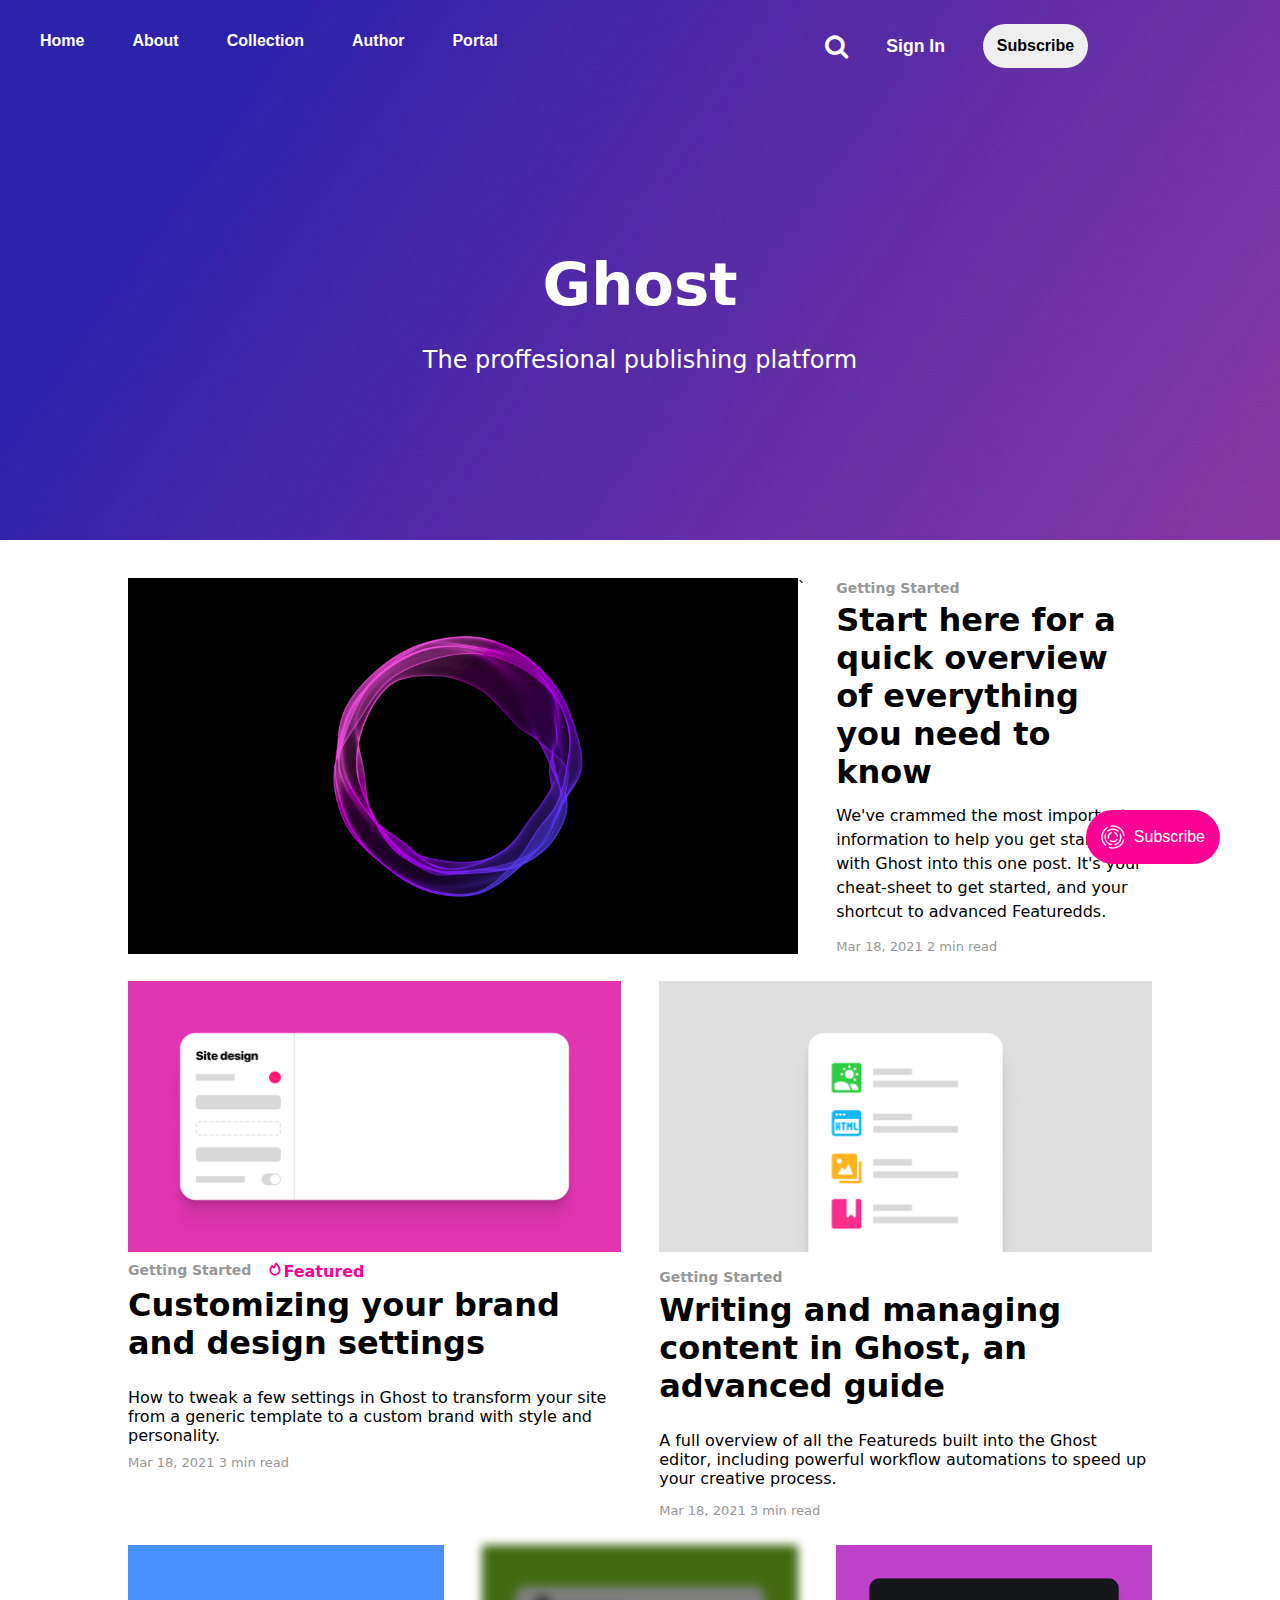
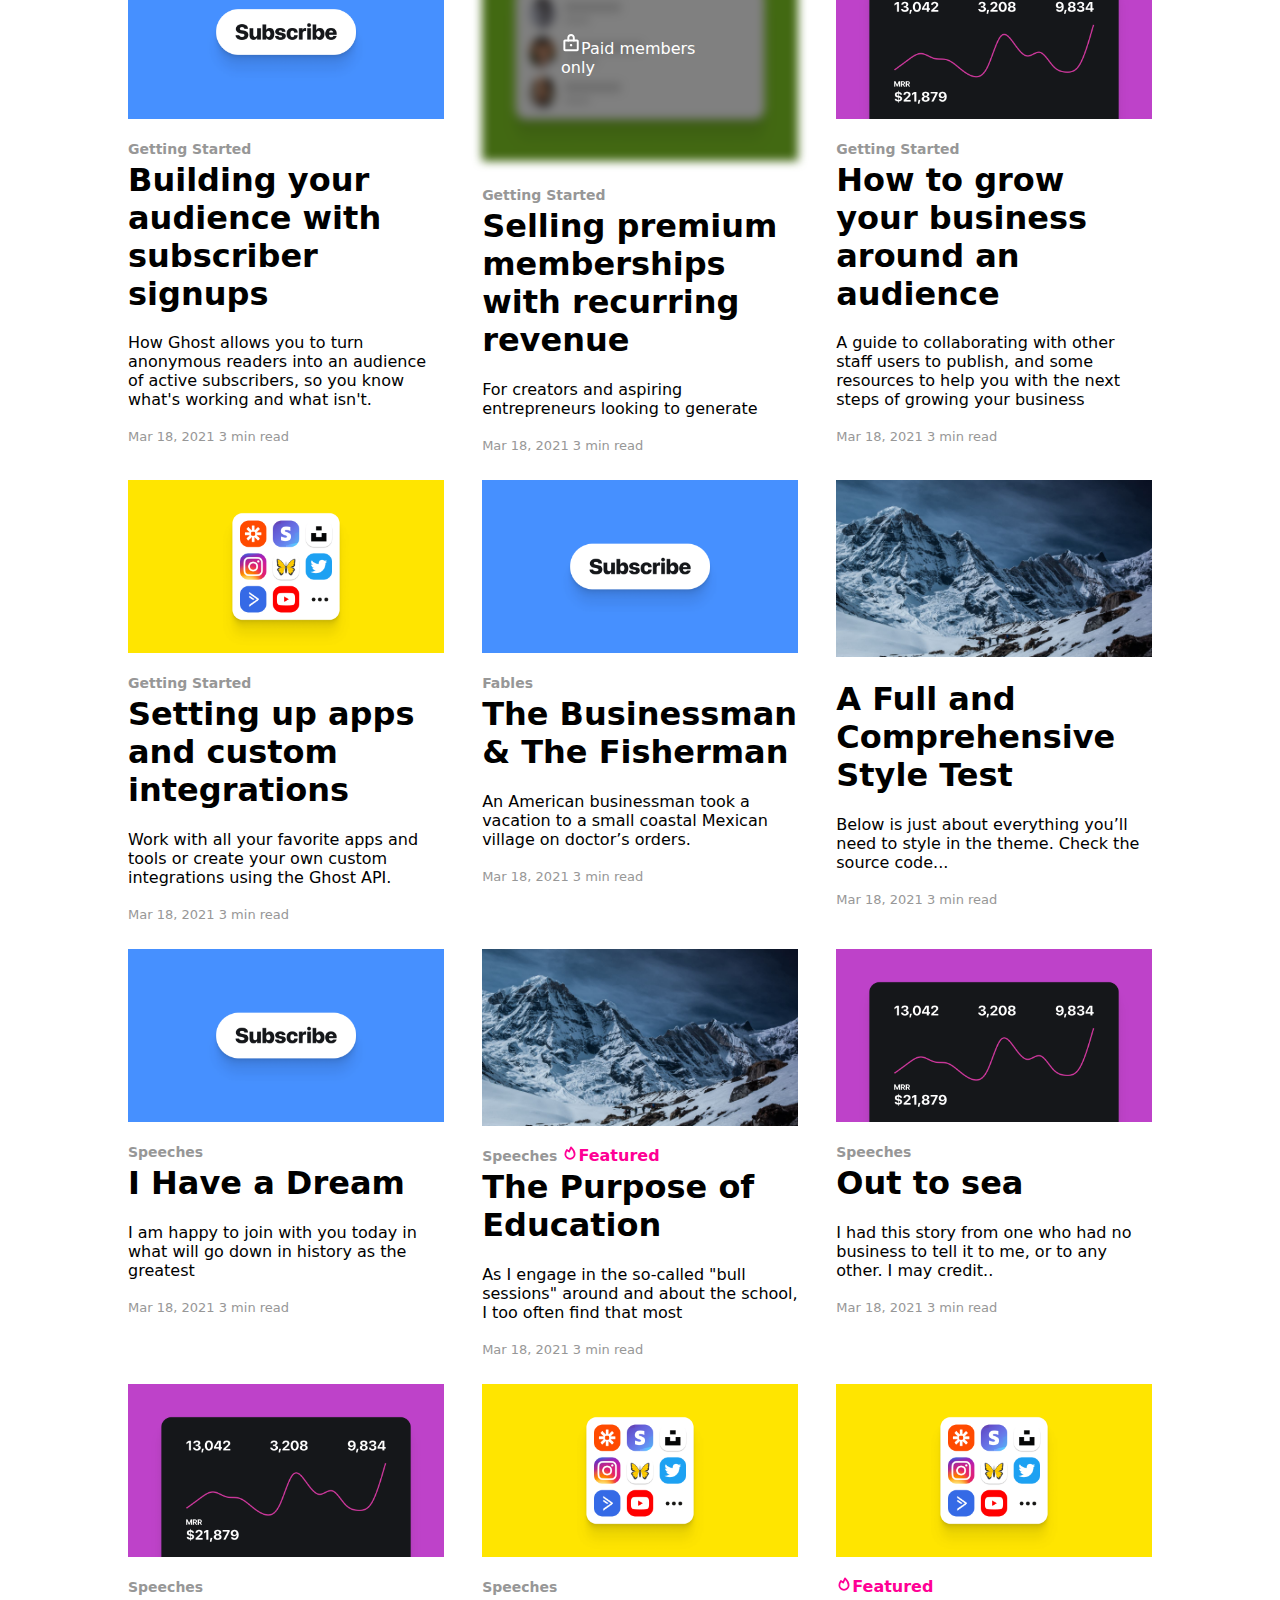
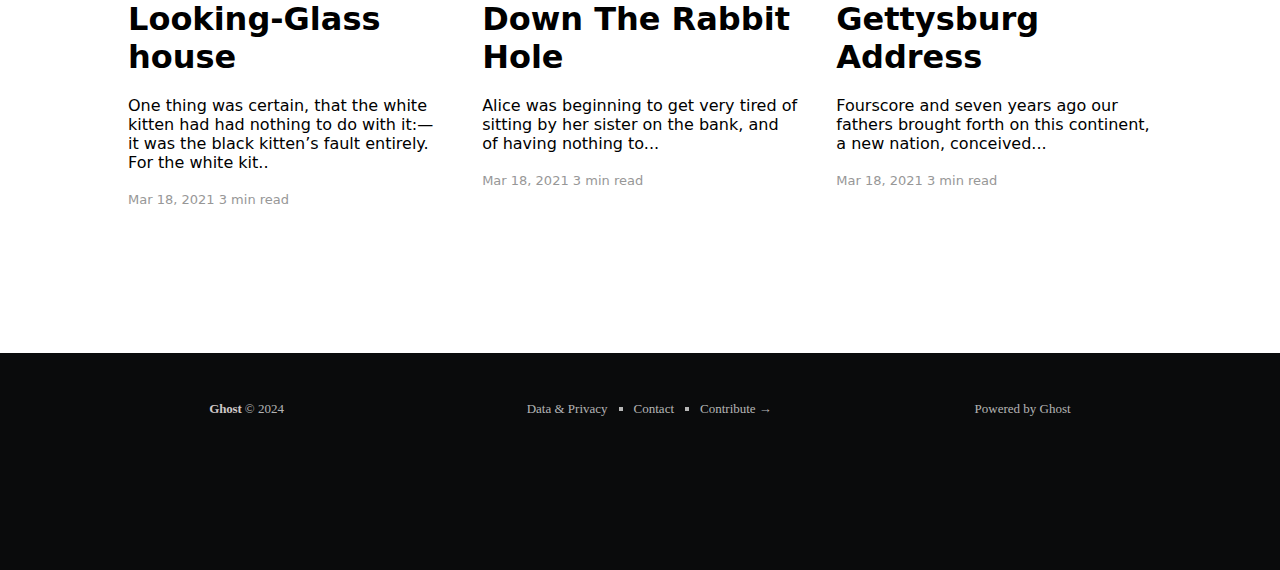
<file: index.html>
<!DOCTYPE html>
<html lang="en">
<head>
    <meta charset="UTF-8">
    <meta name="viewport" content="width=device-width, initial-scale=1.0">
    <meta name="description" content="A ghost website">
    <link rel="stylesheet" href="/stylesheet.css">
    <link rel="stylesheet" href="https://cdnjs.cloudflare.com/ajax/libs/font-awesome/4.7.0/css/font-awesome.min.css">
    <link rel="icon" href="https://demo.ghost.io/content/images/size/w256h256/2021/03/favicon.png" type="image/png">
    <title>Ghost</title>
</head>
<body>
    <div class="viewport">
        <header class="header-grid">
            <nav class="main-site-nav">
                <ul>
                    <li>Home </li>
                    <li>About</li>
                    <li>Collection</li>
                    <li>Author</li>
                    <li>Portal</li>
                </ul>
            </nav>
            <div class="site-icon">
                <div><i class="fa fa-search"></i></div>
                <div><i class="fa fa-bars"></i></div>
            </div>
            <div class="user-action">
                <i class="fa fa-search" style="font-size:25px; color: #ffff; align-self: center;"></i>
                <button class="Sign-in">Sign In</button>
                <button class="Subscribe">Subscribe</button>
            </div>
            <div class="head-name">
                <h1>Ghost</h2>
                <p>The proffesional publishing platform</p>
            </div>
        </header>
        <main>
        <div class="content-grid">
        <article class="post-1">
            <img src="images/welcome-to-ghost.png">
        `</article>
        <div class="post-1-content">
            <header>
                <span class="start">Getting Started</span>
                <h2>
                    Start here for a quick overview of everything you need to know
                </h2>
            </header>
            <div class="post-1-text">We've crammed the most important information to help you get started with Ghost into this one post. It's your cheat-sheet to get started, and your shortcut to advanced Featuredds.</div>
            <footer>
                <time datetime="2021-03-18">Mar 18, 2021</time>
                    <span>2 min read</span>
            </footer>
        </div>
        <article class="post-2">
            <img src="/images/article-2.png" alt="post-2" >
            <div> 
                <header class="post-head">
                    <div>
                        <span class="start">Getting Started</span>
                        
                        <span class="featured"><svg width="16" height="15" viewBox="0 0 16 17" fill="none" xmlns="http://www.w3.org/2000/svg" style="align-content: center;">
                            <path d="M4.49365 4.58752C3.53115 6.03752 2.74365 7.70002 2.74365 9.25002C2.74365 10.6424 3.29678 11.9778 4.28134 12.9623C5.26591 13.9469 6.60127 14.5 7.99365 14.5C9.38604 14.5 10.7214 13.9469 11.706 12.9623C12.6905 11.9778 13.2437 10.6424 13.2437 9.25002C13.2437 6.00002 10.9937 3.50002 9.16865 1.68127L6.99365 6.25002L4.49365 4.58752Z" stroke="currentColor" stroke-width="2" stroke-linecap="round" stroke-linejoin="round"></path>
                        </svg>Featured</span>
                    </div>
                    <h2 >
                        Customizing your brand and design settings
                    </h2>
                </header>
                <div>How to tweak a few settings in Ghost to transform your site from a generic template to a custom brand with style and personality.</div>
            </div>
            <footer>
                <time datetime="2021-03-18">Mar 18, 2021</time>
                    <span>3 min read</span>
            </footer>
        </article>
        <article class="post-3">
            <img src="/images/article-3.png" alt="post-3">
            <div> 
                <header class="post-head">
                    <span class="start">Getting Started</span>
                    <h2>
                        Writing and managing content in Ghost, an advanced guide
                    </h2>
                </header>
                <div>A full overview of all the Featureds built into the Ghost editor, including powerful workflow automations to speed up your creative process.</div>
            </div>
            <footer >
                <time datetime="2021-03-18">Mar 18, 2021</time>
                    <span>3 min read</span>
            </footer>
        </article>
        <article class="post-1-3">
        <img src="/images/post-4.png" alt="post-4">
        <div> 
            <header>
                <span class="start">Getting Started</span>
                <h2>
                    Building your audience with subscriber signups
                </h2>
            </header>
            
            <div class="post-text">How Ghost allows you to turn anonymous readers into an audience of active subscribers, so you know what's working and what isn't.</div>
            </div>
            <footer>
                <time datetime="2021-03-18">Mar 18, 2021</time>
                    <span>3 min read</span>
            </footer> 
        </article>
        <article class="post-3-5">
                <div class="paid-member-section"><img src="images/post-5.png" id="paid" class="Paid-members"><div><span><svg width="20" height="19.5" viewBox="0 0 20 20" fill="none" xmlns="http://www.w3.org/2000/svg">
                    <path d="M16.25 6.875H3.75C3.40482 6.875 3.125 7.15482 3.125 7.5V16.25C3.125 16.5952 3.40482 16.875 3.75 16.875H16.25C16.5952 16.875 16.875 16.5952 16.875 16.25V7.5C16.875 7.15482 16.5952 6.875 16.25 6.875Z" stroke="currentColor" stroke-width="2" stroke-linecap="round" stroke-linejoin="round"></path>
                    <path d="M7.1875 6.875V4.0625C7.1875 3.31658 7.48382 2.60121 8.01126 2.07376C8.53871 1.54632 9.25408 1.25 10 1.25C10.7459 1.25 11.4613 1.54632 11.9887 2.07376C12.5162 2.60121 12.8125 3.31658 12.8125 4.0625V6.875" stroke="currentColor" stroke-width="2" stroke-linecap="round" stroke-linejoin="round"></path>
                    <path d="M10 13.125C10.6904 13.125 11.25 12.5654 11.25 11.875C11.25 11.1846 10.6904 10.625 10 10.625C9.30964 10.625 8.75 11.1846 8.75 11.875C8.75 12.5654 9.30964 13.125 10 13.125Z" fill="currentColor"></path>
                </svg>Paid members only</span></div></img></div>
                <div> 
                    <header>
                        <div>
                            <span class="start">Getting Started</span>
                        </div>
                        <h2>
                            Selling premium memberships with recurring revenue
                        </h2>
                    </header>
                    <div class="post-text">For creators and aspiring entrepreneurs looking to generate</div>
                </div>
                <footer>
                    <time datetime="2021-03-18">Mar 18, 2021</time>
                        <span>3 min read</span>
                </footer> 
            </article>
        </article>
        <article class="post-5-7">
            <img src="images/post-6.png" alt="post-6">
            <div> 
                <header>
                    <div>
                        <span class="start">Getting Started</span>
                    </div>
                    <h2>
                        How to grow your business around an audience
                    </h2>
                </header>
                <div class="post-text">A guide to collaborating with other staff users to publish, and some resources to help you with the next steps of growing your business</div>
                </div>
                <footer>
                    <time datetime="2021-03-18">Mar 18, 2021</time>
                        <span>3 min read</span>
                </footer> 
        </article>
        <article class="post-1-3">
            <img src="images/post-7.png" alt="post-7">
            <div> 
                <header>
                    <div>
                        <span class="start">Getting Started</span>
                    </div>
                    <h2>
                        Setting up apps and custom integrations
                    </h2>
                </header>
                <div class="post-text">Work with all your favorite apps and tools or create your own custom integrations using the Ghost API.</div>
                </div>
                <footer>
                    <time datetime="2021-03-18">Mar 18, 2021</time>
                        <span>3 min read</span>
                </footer> 
        </article>
        <article class="post-3-5" >
            <img src="/images/post-4.png" alt="post-8">
        <div> 
            <header>
                <div>
                    <span class="start">Fables</span>
                </div>
                <h2>
                    The Businessman &amp; The Fisherman
                </h2>
            </header>
            
            <div class="post-text">An American businessman took a vacation to a small coastal Mexican village on
                doctor’s orders.</div>
            </div>
            <footer>
                <time datetime="2021-03-18">Mar 18, 2021</time>
                    <span>3 min read</span>
            </footer> 
        </article>
        <article class="post-5-7">
            <img src="/images/post-13.jpg" alt="post-9">
            <div> 
                <header>
                    <h2>
                        A Full and Comprehensive Style Test
                    </h2>
                </header>
                <div class="post-text">Below is just about everything you’ll need to style in the theme. Check the
                    source code...</div>
                </div>
                <footer>
                    <time datetime="2021-03-18">Mar 18, 2021</time>
                        <span>3 min read</span>
                </footer> 
        </article>
        <article class="post-1-3">
            <img src="images/post-4.png" alt="post-10">
            <div> 
                <header>
                    <div>
                        <span class="start">Speeches</span>
                    </div>
                    <h2>
                        I Have a Dream
                    </h2>
                </header>
                <div class="post-text">I am happy to join with you today in what will go down in history as the
                    greatest</div>
                </div>
                <footer>
                    <time datetime="2021-03-18">Mar 18, 2021</time>
                        <span>3 min read</span>
                </footer> 
        </article>
        <article class="post-3-5">
            <img src="/images/post-13.jpg" alt="post-11">
            <div> 
                <header>
                    <div>
                        <span class="start">Speeches</span>
                        <span class="featured"><svg width="16" height="15" viewBox="0 0 16 17" fill="none" xmlns="http://www.w3.org/2000/svg" style="align-content: center;">
                            <path d="M4.49365 4.58752C3.53115 6.03752 2.74365 7.70002 2.74365 9.25002C2.74365 10.6424 3.29678 11.9778 4.28134 12.9623C5.26591 13.9469 6.60127 14.5 7.99365 14.5C9.38604 14.5 10.7214 13.9469 11.706 12.9623C12.6905 11.9778 13.2437 10.6424 13.2437 9.25002C13.2437 6.00002 10.9937 3.50002 9.16865 1.68127L6.99365 6.25002L4.49365 4.58752Z" stroke="currentColor" stroke-width="2" stroke-linecap="round" stroke-linejoin="round"></path>
                        </svg>Featured</span>
                    </div>
                    <h2>
                        The Purpose of Education
                    </h2>
                </header>
                <div class="post-text">As I engage in the so-called "bull sessions" around and about the school, I too often find that most</div>
                </div>
                <footer>
                    <time datetime="2021-03-18">Mar 18, 2021</time>
                        <span>3 min read</span>
                </footer> 
        </article>
        <article class="post-5-7">
            <img src="/images/post-6.png" alt="post-12">
            <div> 
                <header>
                    <div>
                        <span class="start">Speeches</span>
                    </div>
                    <h2>
                        Out to  sea
                    </h2>
                </header>
                <div class="post-text">I had this story from one who had no business to tell it to me, or to any other.
                    I may credit..</div>
                </div>
                <footer>
                    <time datetime="2021-03-18">Mar 18, 2021</time>
                        <span>3 min read</span>
                </footer> 
        </article>
        <artticle class="post-1-3">
            <img src="images/post-6.png" alt="post-13">
            <div> 
                <header>
                    <div>
                        <span class="start">Speeches</span>
                    </div>
                    <h2>
                        Looking-Glass house 
                    </h2>
                </header>
                <div class="post-text">One thing was certain, that the white kitten had had nothing to do with it:— it
                    was the black kitten’s fault entirely. For the white kit..</div>
                </div>
                <footer>
                    <time datetime="2021-03-18">Mar 18, 2021</time>
                        <span>3 min read</span>
                </footer> 
        </artticle>
        <article class="post-3-5">
            <img src="/images/post-7.png" alt="post-14">
            <div> 
                <header>
                    <div>
                        <span class="start">Speeches</span>
                    </div>
                    <h2>
                        Down The Rabbit Hole
                    </h2>
                </header>
                <div class="post-text">Alice was beginning to get very tired of sitting by her sister on the bank, and
                    of having nothing to...</div>
                </div>
                <footer>
                    <time datetime="2021-03-18">Mar 18, 2021</time>
                        <span>3 min read</span>
                </footer> 
        </article>
        <article class="post-5-7">
            <img src="/images/post-7.png" alt="post-14">
            <div> 
                <header>
                    <span class="featured"><svg width="16" height="15" viewBox="0 0 16 17" fill="none" xmlns="http://www.w3.org/2000/svg" style="align-content: center;">
                        <path d="M4.49365 4.58752C3.53115 6.03752 2.74365 7.70002 2.74365 9.25002C2.74365 10.6424 3.29678 11.9778 4.28134 12.9623C5.26591 13.9469 6.60127 14.5 7.99365 14.5C9.38604 14.5 10.7214 13.9469 11.706 12.9623C12.6905 11.9778 13.2437 10.6424 13.2437 9.25002C13.2437 6.00002 10.9937 3.50002 9.16865 1.68127L6.99365 6.25002L4.49365 4.58752Z" stroke="currentColor" stroke-width="2" stroke-linecap="round" stroke-linejoin="round"></path>
                    </svg>Featured</span>
                    <h2>
                        Gettysburg Address
                    </h2>
                </header>
                <div class="post-text">Fourscore and seven years ago our fathers brought forth on this continent, a new
                    nation, conceived...</div>
                </div>
                <footer>
                    <time datetime="2021-03-18">Mar 18, 2021</time>
                        <span>3 min read</span>
                </footer> 
        </article>
        </div>
        </main>
    </div>
    <footer class="main-footer">
        <div class="footer-inner">
            <section class="copyright"><b>Ghost</b> © 2024</section>
                <nav class="footer-nav">
                    <ul>
                        <li id="type-none">Data & Privacy</li>
                        <li>Contact</li>
                        <li>Contribute →</li>
                    </ul>
                </nav>
            <div>Powered by Ghost</div>
        </div>
    </footer>
     <div>
        <button class="subscribe-float">
        <svg width="26" height="26" viewBox="0 0 26 26" fill="none" xmlns="http://www.w3.org/2000/svg" style="width: 24px; height: 24px; color: rgb(255, 255, 255);">
            <path d="M17.903 12.016c-.332-1.665-1.491-3.032-3.031-3.654M11.037 8.4C9.252 9.163 8 10.935 8 13c0 .432.055.85.158 1.25M10.44 17.296c.748.447 1.624.704 2.56.704 1.71 0 3.22-.858 4.12-2.167M15.171 21.22c3.643-.96 6.329-4.276 6.329-8.22 0-1.084-.203-2.121-.573-3.075M18.611 6.615C17.114 5.3 15.151 4.5 13 4.5c-2.149 0-4.112.797-5.608 2.113M5.112 9.826c-.395.98-.612 2.052-.612 3.174 0 4.015 2.783 7.38 6.526 8.27" stroke="#fff" stroke-width="1.5" stroke-linecap="round"></path><path d="M8.924 24.29c1.273.46 2.645.71 4.076.71 5.52 0 10.17-3.727 11.57-8.803M6.712 2.777C3.285 4.89 1 8.678 1 13c0 3.545 1.537 6.731 3.982 8.928M24.849 11.089C23.933 5.369 18.977 1 13 1c-.69 0-1.367.058-2.025.17" stroke="#fff" stroke-width="1.5" stroke-linecap="round"></path>
        </svg>Subscribe
        </button>
    </div>
</body>
</html>
</file>
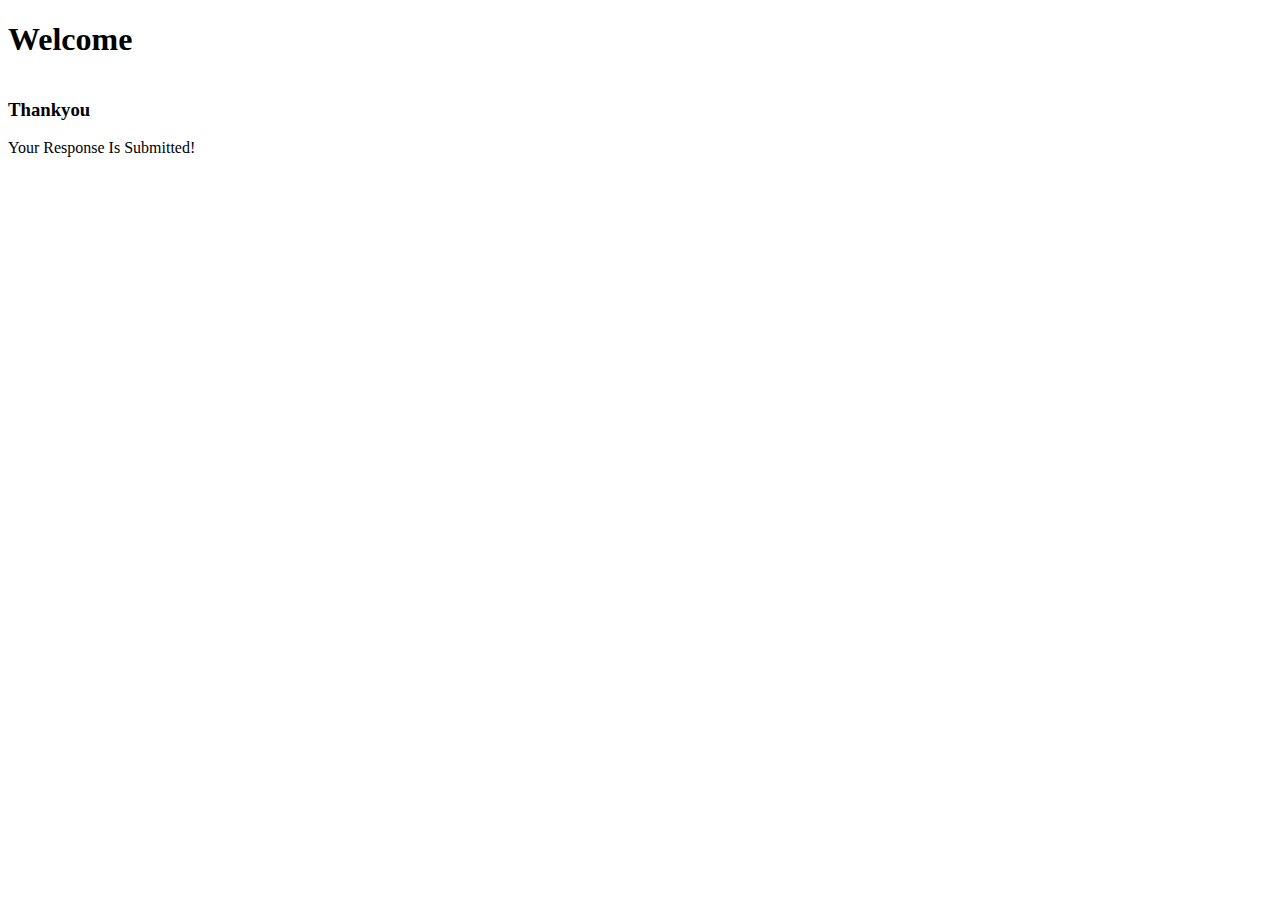
<file: confirm.html>
<!DOCTYPE html>
<html lang="en">
<head>
    <meta charset="UTF-8">
    <meta name="viewport" content="width=device-width, initial-scale=1.0">
    <title>Document</title>
</head>
<body>
    <header>
        <h1>Welcome</h1>
    </header>
    <main style="align-content: center;">
        <section>
            <h3>Thankyou</h3>
            <p>Your Response Is Submitted!</p>
        </section>
    </main>
</body>
</html>
</file>
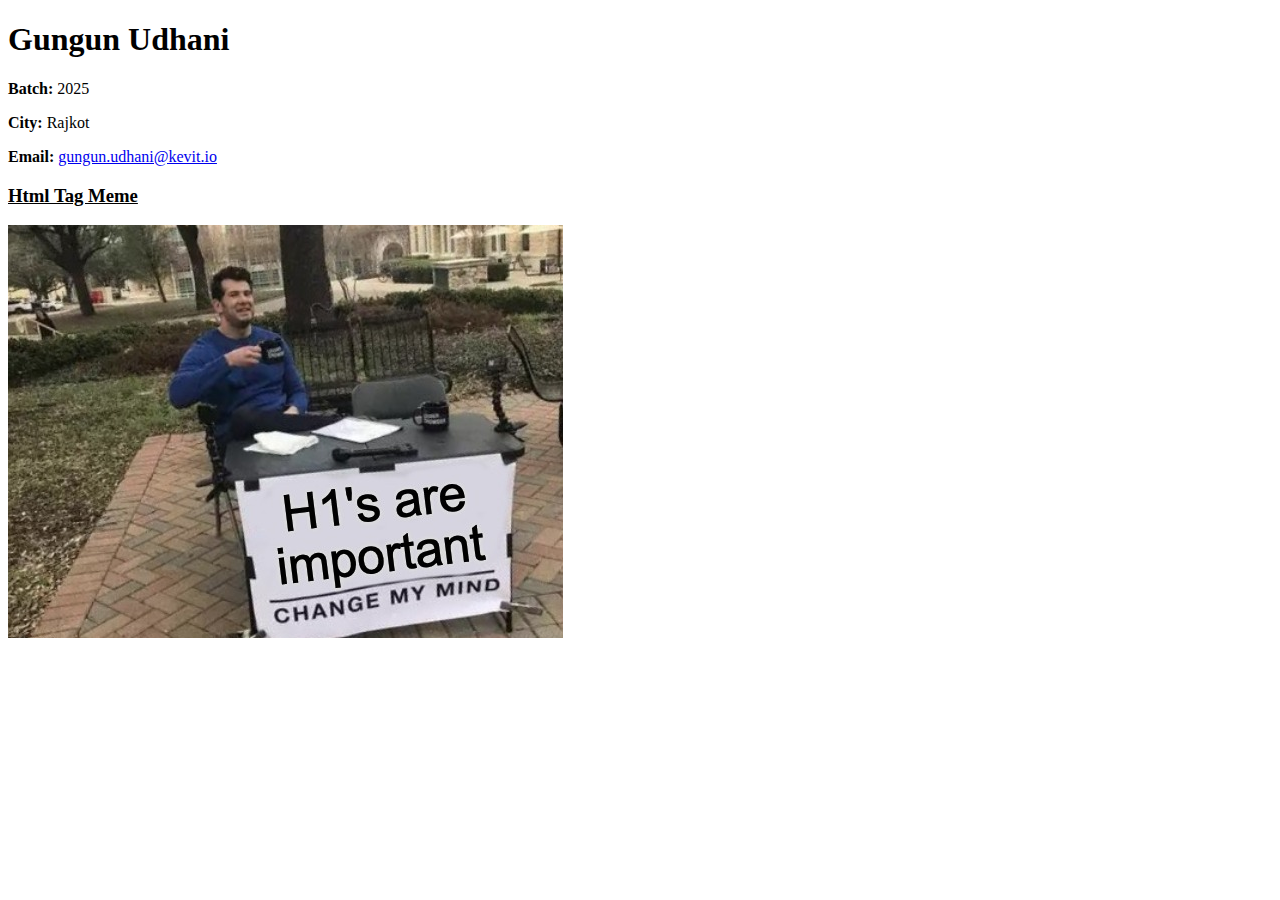
<file: task-1.html>
<!DOCTYPE html>
<html lang="en">
    <head>
        <!-- Metadata of html doc   -->
        <meta charset="UTF-8">
        <meta name="viewport" content="width=device-width, initial-scale=1.0">
        <meta name="description" content="user basic details">
        <title>Task-1</title>   
    </head>
    <body>
        <header>
            <h1>Gungun Udhani</h1>
        </header>
        <main>
            <div>
                <p>
                    <span><b>Batch:</b></span> 2025
                </p>
                <p>
                    <span><b>City:</b></span> Rajkot
                </p>
                <p>
                    <span><b>Email:</b></span> 
                    <a href="mailto:gungun.udhani@kevit.io">gungun.udhani@kevit.io</a>
                </p>
                <article>
                    <h3><u>Html Tag Meme</u></h3>
                    <img src="/image-meme.png" alt="H1's are important change my mind">
                </article>  
            </div>
        </main>
    </body>
</html>
</file>
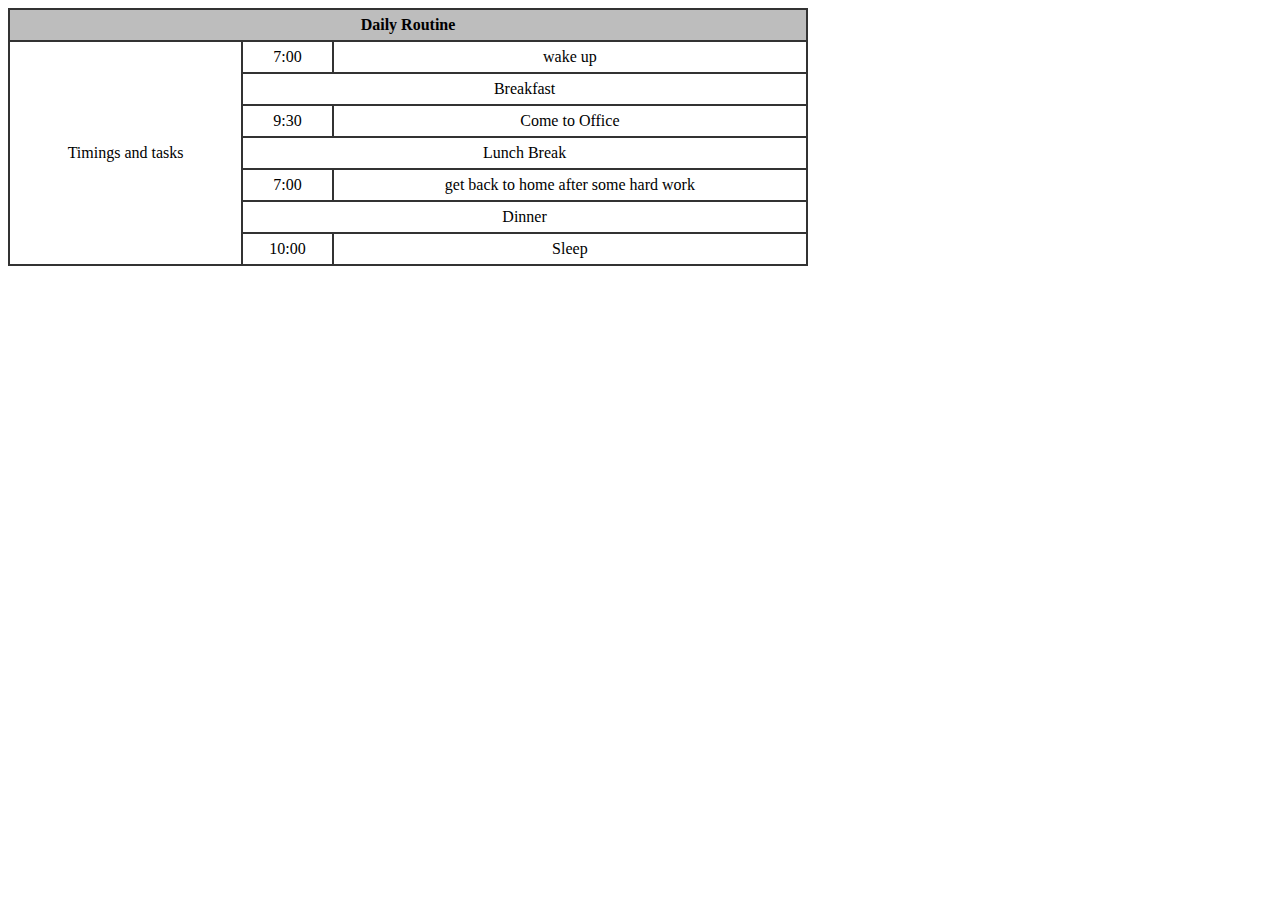
<file: task-2.html>
<!DOCTYPE html>
<html lang="en">
<head>
    <meta charset="UTF-8">
    <meta name="viewport" content="width=device-width, initial-scale=1.0">
    <meta name="description" content="My office time table">
    <title>Document</title>
    <style>
        th, td{
            border: 1px solid #333;
            padding: 6px;
        }
        .center{
            text-align: center;
        }
    </style>
</head>
<body>
    <main>
        <table style="width: 800px; border: 1px solid #333; border-spacing: 0px;">
            <thead>
                <tr style="margin: 0%; background-color: rgb(189, 189, 189);">
                    <th colspan="3">Daily Routine</th>
                </tr>
            </thead>
            <tbody class="center">
                <tr>
                    <td rowspan="7">Timings and tasks</td>
                    <td >7:00</td>
                    <td colspan="2">wake up</td>
                </tr>
                <tr>
                    <td colspan="3" >Breakfast</td>
                </tr>
                <tr>
                    <td>9:30</td>
                    <td colspan="2">Come to Office</td>
                </tr>
                <tr>
                    <td colspan="3">Lunch Break</td>
                </tr>
                <tr>
                    <td>7:00</td>
                    <td colspan="2">get back to home after some hard work</td>
                </tr>
                <tr>
                    <td colspan="3">Dinner</td>
                </tr>
                <tr>
                    <td>10:00</td>
                    <td colspan="2">Sleep</td>
                </tr>
            </tbody>
        </table>
    </main>
</body>
</html>
</file>
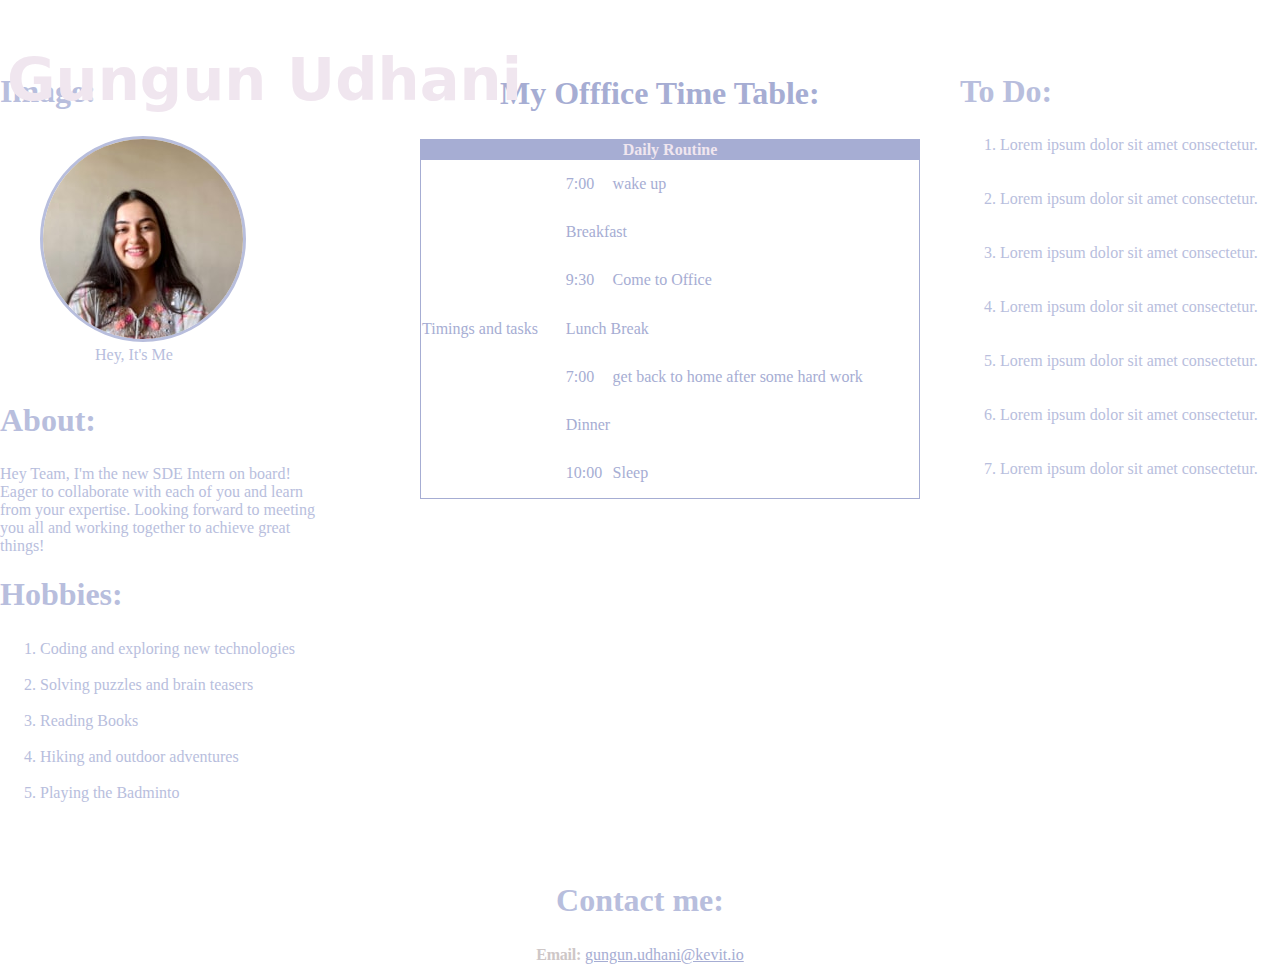
<file: task-3.html>
<!DOCTYPE html>
<html lang="en">
<head>
    <meta charset="UTF-8">
    <meta name="viewport" content="width=device-width, initial-scale=1.0">
    <meta name="description" content="user details website by using semantic tags">
    <link rel="stylesheet" href="/stylesheet.css">
    <title>My website</title>
</head>
<body>
    <header>
        <section >
            <nav style="height: 30px;">
                <h1 style="padding: 5px 7px 5px; color: #F0E6EF;">Gungun Udhani</h1>
            </nav>
        </section>
    </header>
    <main>
        <section style="height: 800px;">
            <aside style="width: 25%; float: left;">
                    <article style="color: #B8BEDD;">
                        <h2>Image:</h2>
                        <figure>
                            <img src="/img.jpeg" style="border: 3px solid #B8BEDD; border-radius: 110px;">
                            <figcaption style="margin-left: 55px;">Hey, It's Me</figcaption>
                        </figure>
                    </article>    
                    
                    <br>

                    <article style="color: #B8BEDD;">
                        <h2>About:</h2>
                        <p style="display: inline;">Hey Team, I'm the new SDE Intern on board! Eager to 
        collaborate with each of you and learn from your expertise. 
        Looking forward to meeting you all and working together to achieve great things!</p>
                    </article>

                    <br>

                    <article style="color: #B8BEDD;">
                        <h2>Hobbies:</h2>
                        <ol>
                            <li>Coding and exploring new technologies</li>
                            <br>
                            <li>Solving puzzles and brain teasers</li>
                            <br>
                            <li>Reading Books</li>
                            <br>
                            <li>Hiking and outdoor adventures</li>
                            <br>
                            <li>Playing the Badminto</li>
                        </ol>
                    </article>
            </aside>  
            <section style="width: 50%; float: left;">
                <article style="padding-left: 100px; color: #a6add3; " >
                    <h2 style="padding-left: 80px;">My Offfice Time Table:</h2>
                    <table style="border: 1px solid #a6add3; border-spacing: 0px; height: 360px; width: 500px;">
                        <thead>
                            <tr style="margin: 0%; background-color: #a6add3">
                                <th colspan="3" style="color: #F0E6EF;">Daily Routine</th>
                            </tr>
                        </thead>
                        <tbody class="center">
                            <tr>
                                <td rowspan="7">Timings and tasks</td>
                                <td >7:00</td>
                                <td colspan="2">wake up</td>
                            </tr>
                            <tr>
                                <td colspan="3" >Breakfast</td>
                            </tr>
                            <tr>
                                <td>9:30</td>
                                <td colspan="2">Come to Office</td>
                            </tr>
                            <tr>
                                <td colspan="3">Lunch Break</td>
                            </tr>
                            <tr>
                                <td>7:00</td>
                                <td colspan="2">get back to home after some hard work</td>
                            </tr>
                            <tr>
                                <td colspan="3">Dinner</td>
                            </tr>
                            <tr>
                                <td>10:00</td>
                                <td colspan="2">Sleep</td>
                            </tr>
                        </tbody>
                    </table>    
                </article>
            </section>
            <aside style="width: 25%; float: right;">
                <section style="color: #B8BEDD;">
                    <h2>To Do:</h2>
                    <ol>
                        <li>Lorem ipsum dolor sit amet consectetur.</li>
                        <br>
                        <br>
                        <li>Lorem ipsum dolor sit amet consectetur.</li>
                        <br>
                        <br>
                        <li>Lorem ipsum dolor sit amet consectetur.</li>
                        <br>
                        <br>
                        <li>Lorem ipsum dolor sit amet consectetur.</li>
                        <br>
                        <br>
                        <li>Lorem ipsum dolor sit amet consectetur.</li>
                        <br>
                        <br>
                        <li>Lorem ipsum dolor sit amet consectetur.</li>
                        <br>
                        <br>
                        <li>Lorem ipsum dolor sit amet consectetur.</li>
                        <br>
                    </ol>
                </section>
            </aside>
        </section>
    </main>
    <footer style="text-align: center;">
        <section style="color: #B8BEDD;">
            <h2>Contact me:</h2>
            <p>
                <span><b>Email:</b></span> 
                <a href="mailto:gungun.udhani@kevit.io" style="color: #a6add3;">gungun.udhani@kevit.io</a>
            </p>
        </section>
    </footer>                                                                                                                                                                                                                                                                                                                                                                                                                                                                                                                                                                                                                                                       
</body>
</html>
</file>
<file: stylesheet.css>
.viewport{
    display: flex;
    flex-direction: column;
    min-height: 100vh;
    min-width: 100vb;
    font-family: system-ui, -apple-system, BlinkMacSystemFont, 'Segoe UI', Roboto, Oxygen, Ubuntu, Cantarell, 'Open Sans', 'Helvetica Neue', sans-serif;
}

body{
    margin: 0px;
}

.header-grid{
    display: grid;
    grid-template-columns: 1fr 1fr;
    min-height: 60vh;
    min-width: 100vb;
    background-image: url(/images/header-bg-img.jpeg);
}

.main-site-nav{
    margin-inline-start: auto;
    margin-inline-end: 13em;
    padding-block-start: 1rem;
    font-size: 100%;
    font-weight: bold;
    font-family: 'Segoe UI', Tahoma, Geneva, Verdana, sans-serif;
    color: #ffff;
    
}

.site-icon{
    display: none;
}

header > div[class="user-action"]{
    margin-inline-start: auto;
    margin-inline-end: 12em;
    padding-block-start: 1.5rem;
    display: flex;
    align-self: first baseline;
    gap: 2rem;
}

header > div[class="head-name"]{
    grid-column: 1 / span 2;
    text-align: center;
}

h1{
    color: #ffff;
    font-size: 3.7em;
    font-family: system-ui, -apple-system, BlinkMacSystemFont, 'Segoe UI', Roboto, Oxygen, Ubuntu, Cantarell, 'Open Sans', 'Helvetica Neue', sans-serif;
    margin-inline-start: auto 0;
}

div[class="head-name"] > p{
    color: #ffff;
    font-family: system-ui, -apple-system, BlinkMacSystemFont, 'Segoe UI', Roboto, Oxygen, Ubuntu, Cantarell, 'Open Sans', 'Helvetica Neue', sans-serif;
    font-size: 1.5em;
    margin-top: -1%;
}


.main-site-nav > ul{
    display: flex;
    gap: 3em;
}
.main-site-nav > ul li{
    list-style-type: none;
}
.search{
    height: 1.5em;
    align-self: center;
}

.Subscribe{
    min-width: 105px;
    min-height: 44px;
    border-radius: 32px;
    font-size: medium;
    font-weight: bold;
    border: none;
} 
 
.Sign-in{
    background-color: transparent;
    border: none;
    color: #ffff;
    font-weight: bold;
    font-size: 110%;
}

.content-grid{
    display: grid;
    grid-template-columns: repeat(6, 1fr);
    gap: 3vmin 3vmax;
    padding: 3% 10%;
}

.post-1 {
    display:flex;
    grid-column: 1 / 5;
}

.post-1 > img{
    max-height: 48vh;
    min-width: 100%;
}

.post-1-content{
    display: flex; 
    flex-direction: column;
    font-family: system-ui, -apple-system, BlinkMacSystemFont, 'Segoe UI', Roboto, Oxygen, Ubuntu, Cantarell, 'Open Sans', 'Helvetica Neue', sans-serif;
    grid-column: 5 / 7;
    gap: 15px;
}

.post-1-content > header > span{
    color: #979797;
}

h2{
    font-size: 2em;
    margin-block-start: 1%;
}

.post-1-text{
    line-height: 1.5em;
    margin-block-start: -9%;
}



.post-2{
    display:flex;
    flex-direction: column;
    grid-column: 1 / 4;
    gap: 10px;
}

.post-head > div{
    display: flex; 
    gap: 1em;
}

.post-2 > img{
  max-height: 35vh;
  min-width: 100%;
}

.post-3{
    display:flex;
    flex-direction: column;
    grid-column: 4 / 7;
    gap: 15px;
}

.post-3 > img{
    max-height: 35vh; 
    min-width: 100%;
}

.post-1-3{
    display: flex; 
    flex-direction: column; 
    grid-column: 1 / 3; 
    gap: 20px;
}

.post-text{
    margin-block-start: -2%;
}

.post-3-5{
    display: flex; 
    flex-direction: column; 
    grid-column: 3 / 5; 
    gap: 20px;
}



.post-5-7{
    display: flex; 
    flex-direction: column; 
    grid-column: 5 / 7; 
    gap: 20px;
}

#larger{
    max-height: 27.3vh;
}

#paid{
    min-height: 24vh; 
    max-width: 100%;
}

.paid-member-section{
    position: relative;
}

.paid-member-section > div{
    position: absolute;
    top: 50%; left: 50%; 
    transform: translate(-50%, -50%);
    color: #ffff;
}

.main-footer{
    background-color: #0a0b0c;
    min-width: 100vb;
    color: #ffff;
    margin: max(12vmin, 64px) 0 0;
    padding-bottom: 140px;
    padding-top: 48px;
    font-size: 13px;
}

.footer-inner{
    display: flex;
    justify-content: space-around;
    grid-template-columns: auto 1fr auto;
    column-gap: 40px;
    margin-inline: 10%;
    color: hsla(0, 0%, 100%, .7);
}

.footer-nav > ul{
    display: flex;
    gap: 2em;
    list-style-type: square;
    justify-content: center;
    margin-block-start: 0px;
}

#type-none{
    list-style-type: none;
}

b{
    color: rgb(206, 199, 199);
    font-weight: 10px;
    letter-spacing: -0.015em;
}

.content-grid footer{
    color: #979797;
    font-size: small;
}

.featured{
    color: #ff0095;
    font-weight:bold;
}

.start{
    font-size: 14px;
    color: #979797;
    font-weight: bold;
}

.subscribe-float{
    display: flex;
    align-items: center;
    gap: 9px;
    padding: 15px;
    position: fixed;
    right: 60px;
    bottom: 36px;
    min-width: 125px;
    min-height: 54px;
    border-radius: 32px;
    font-size: medium;
    border: none;
    background-color: #ff0095;
    color: #ffff;
}
#paid{
    position: relative;
}

.Paid-members{
    filter: blur(5px) brightness(50%);
}

@media only screen and (max-width: 1125px) {
    header > div[class="user-action"]{
        display: none;
    }

    .header-grid{
        font-size: 1.2em;
    }
   
    .content-grid{
        display: flex;
        flex-direction: column;
    }

    .post-1-text{
        margin-block-start: -1%;
    }

    #larger{
        min-height: 45vh;
    }

    #paid{
    
        min-width: 100%;
    }

}

@media only screen and (max-width: 1024px){
    .main-site-nav{
        margin-inline-end: 23%;
        grid-column: 1 / 3;
    }  
} 

@media only screen and (max-width: 768px){
    .main-site-nav{
        margin-inline-end: 17%;
        grid-column: 1 / 3;
    }  
} 

@media only screen and (max-width: 426px){
   .main-site-nav{
     display: none;
   }

   .site-icon{
    display: flex;
    grid-column: 1 / 3;
    justify-content: space-around;
    color: #ffff;
    font-size: 25px;
    margin-block-start: 3%;
    margin-block-end: -3%;
   }
}
</file>
